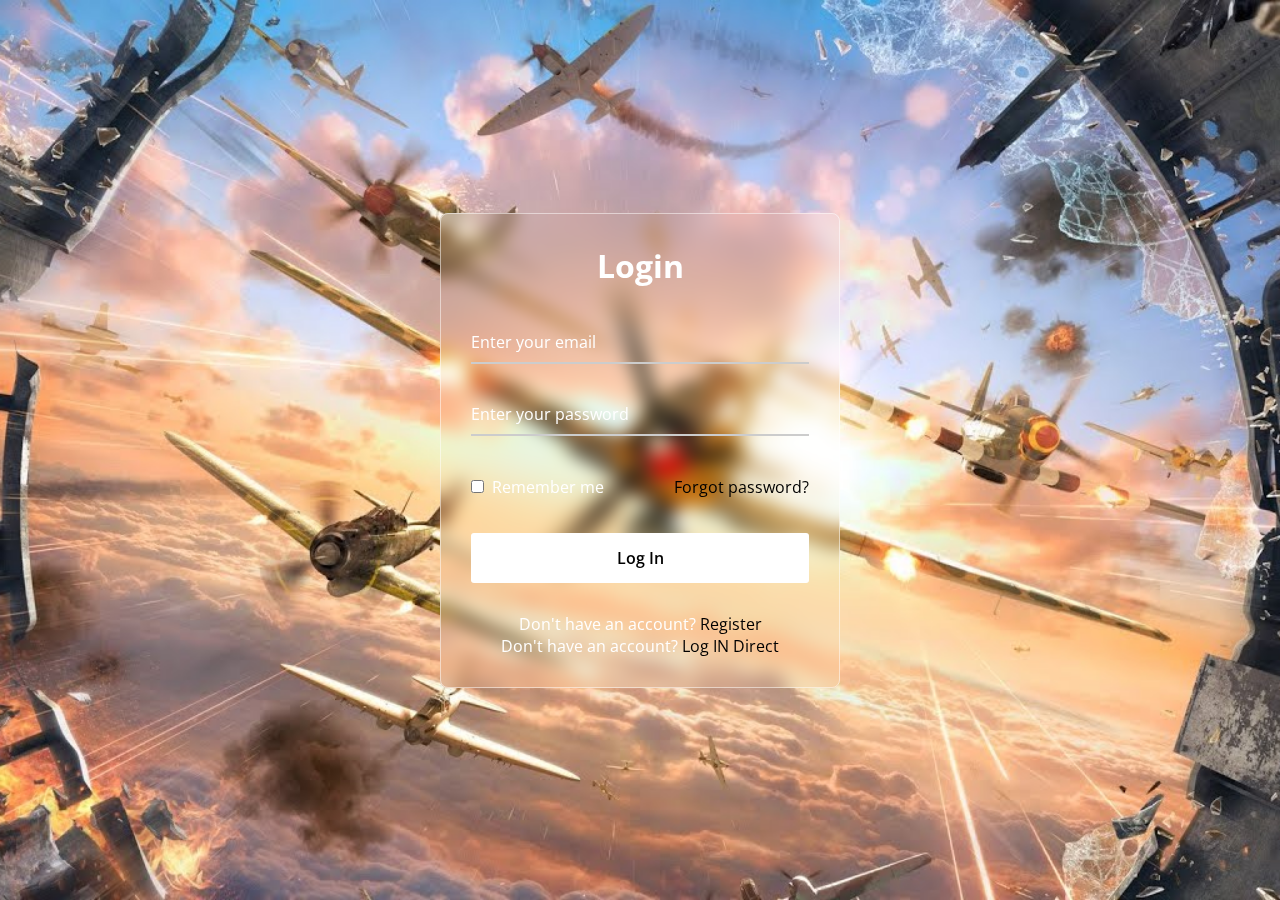
<file: index.html>
<!DOCTYPE html>
<html>
<head>
  <meta charset="UTF-8">
  <meta name="viewport" content="width=device-width, initial-scale=1.0">
  <title> Login Form | RO-me</title>
  <link rel="stylesheet" href="style.css">
</head>
<body>
  <div class="wrapper">
    <form action="#">
      <h2>Login</h2>
        <div class="input-field">
        <input type="text" required>
        <label>Enter your email</label>
      </div>
      <div class="input-field">
        <input type="password" required>
        <label>Enter your password</label>
      </div>
      <div class="forget">
        <label for="remember">
          <input type="checkbox" id="remember">
          <p>Remember me</p>
        </label>
        <a href="#">Forgot password?</a>
      </div>
      <a href="HOME/index.html" class="login">
      Log In </a>
      <div class="register">
        <p>Don't have an account? <a href="HOME/index.html">Register</a></p>
        <p>Don't have an account? <a href="HOME/index.html">Log IN Direct</a></p>
      </div>
    </form>
  </div>
</body>
</html>
</file>
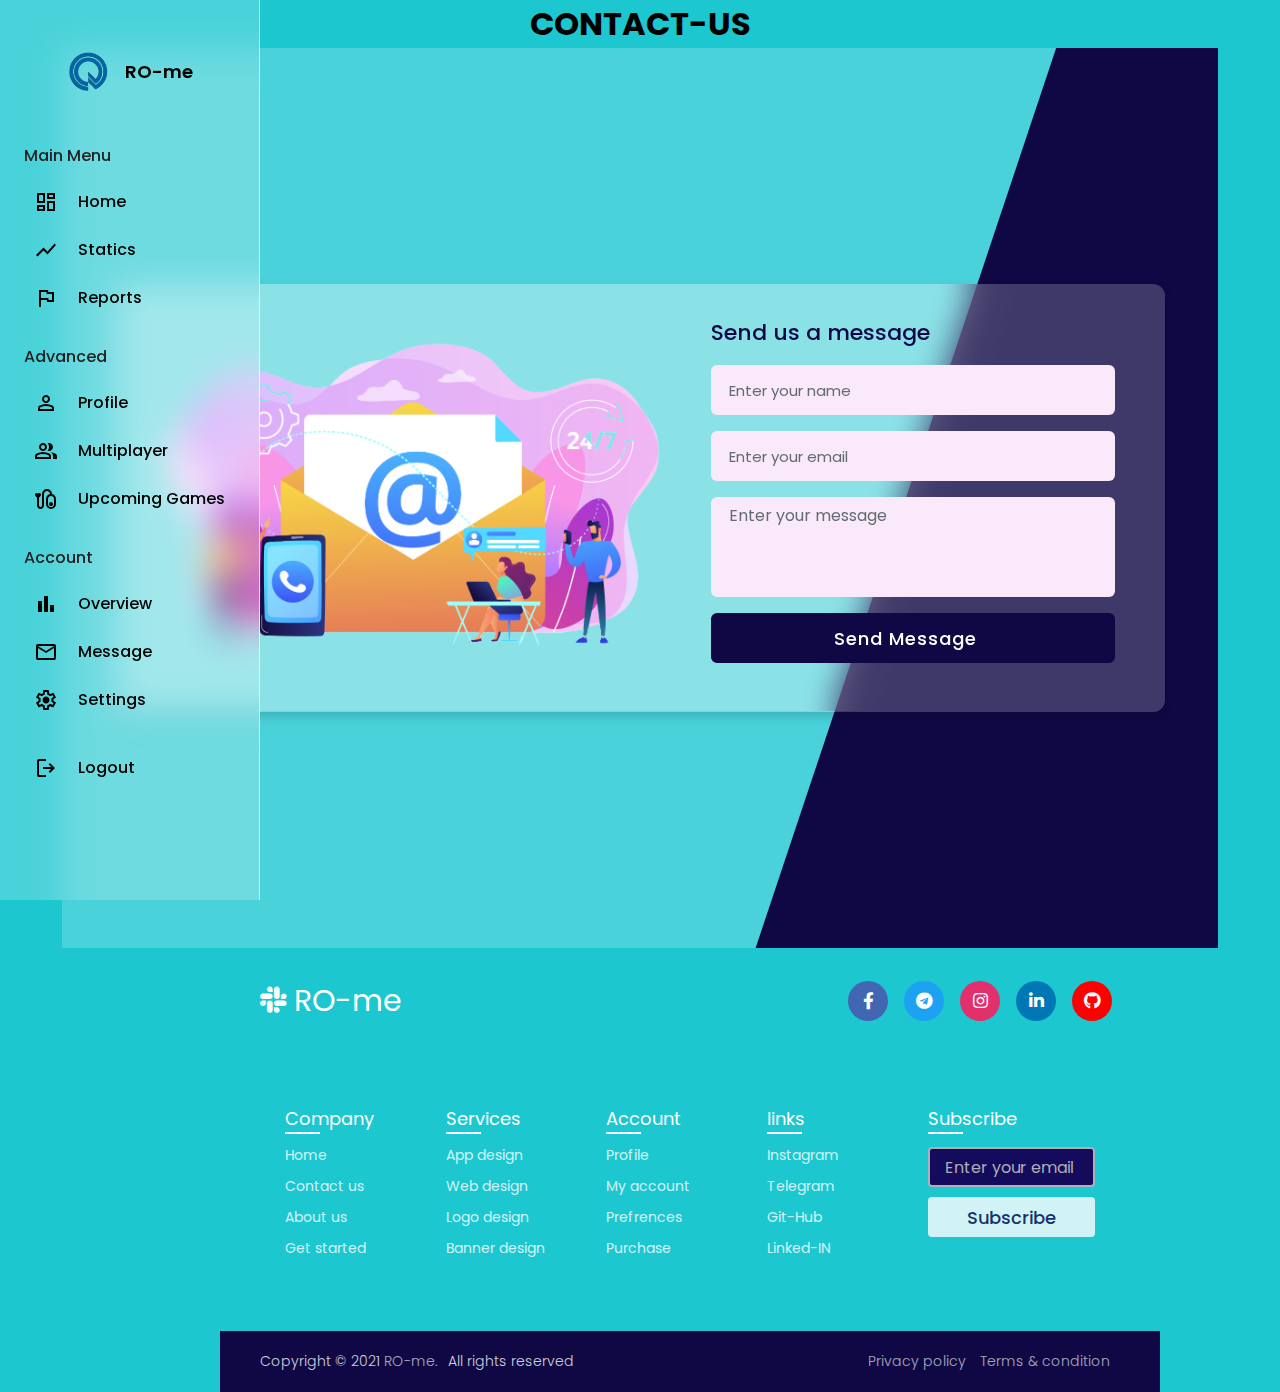
<file: contact-us/contact.html>
<!DOCTYPE html>

<html lang="en">
  <head>
    <meta charset="UTF-8">
    <meta name="viewport" content="width=device-width, initial-scale=1.0">
    <title>contact-us</title>
    <!-- Linking Google font link for icons -->
    <link rel="stylesheet" href="https://fonts.googleapis.com/css2?family=Material+Symbols+Outlined:opsz,wght,FILL,GRAD@20..48,100..700,0..1,-50..200">
    <link rel="stylesheet" href="/HOME/style.css">
    <link rel="stylesheet" href="contact.css">
 
    <!-- Fontawesome CDN Link -->
    <link rel="stylesheet" href="https://cdnjs.cloudflare.com/ajax/libs/font-awesome/5.15.2/css/all.min.css"/>
    
  </head>
  <body>
    <aside class="sidebar">
      <div class="logo">
        <div class="logo">
          <img src="/HOME/images/logo.png" alt="logo">
          <h2>RO-me</h2>
        </div>
        </div>
      <ul class="links">
        <h4>Main Menu</h4>
        <li>
          <span class="material-symbols-outlined">dashboard</span>
          <a href="/HOME/index.html">Home</a>
        </li>
        <li>
          <span class="material-symbols-outlined">show_chart</span>
          <a href="#">Statics</a>
        </li>
        <li>
          <span class="material-symbols-outlined">flag</span>
          <a href="/contact-us/contact.html">Reports</a>
        </li>
        <hr>
        <h4>Advanced</h4>
        <li>
          <span class="material-symbols-outlined">person</span>
          <a href="/player/player.html">Profile</a>
        </li>
        <li>
          <span class="material-symbols-outlined">group</span>
          <a href="/HOME/multiplayer.html">Multiplayer</a>
        </li>
        
        <li>
          <span class="material-symbols-outlined">pacemaker</span>
          <a href="/Image Slider/update.html">Upcoming Games</a>
        </li>
       
        <hr>
        <h4>Account</h4>
        <li>
          <span class="material-symbols-outlined">bar_chart</span>
          <a href="#">Overview</a>
        </li>
        <li>
          <span class="material-symbols-outlined">mail</span>
          <a href="/contact-us/contact.html">Message</a>
        </li>
        <li>
          <span class="material-symbols-outlined">settings</span>
          <a href="#">Settings</a>
        </li>
        <li class="logout-link">
          <span class="material-symbols-outlined">logout</span>
          <a href="/index.html">Logout</a>
        </li>
      </ul>
    </aside>
    <!-- ===================================================== -->
    
  
      <h1>CONTACT-US </h1>
      
    <!-- ====================================================== -->
    <div class="contact">
      <div class="container1">
        <div class="content1">
          <div class="image-box">
            <img src="contact.png" alt="" />
          </div>
          <form action="#">
            <div class="topic">Send us a message</div>
            <div class="input-box">
              <input type="text" required />
              <label>Enter your name</label>
            </div>
            <div class="input-box">
              <input type="text" required />
              <label>Enter your email</label>
            </div>
            <div class="message-box">
              <textarea></textarea>
              <label>Enter your message</label>
            </div>
            <div class="input-box">
              <input type="submit" value="Send Message" />
            </div>
          </form>
        </div>
      </div>
    </div>
    <!-- +====================================================== -->


    <footer>
      <div class="content">
        <div class="top">
          <div class="logo-details">
            <i class="fab fa-slack"></i>
            <span class="logo_name">RO-me</span>
          </div>
          <div class="media-icons">
           <a href="https://www.facebook.com/"><i class="fab fa-facebook-f"></i></a>
           <a href="https://t.me/+q9ohlGvkJac5YThl"><i class="fab fa-telegram"></i></a>
           <a href="https://instagram.com/anshika_gupta6226?igshid=MzMyNGUyNmU2YQ=="><i class="fab fa-instagram"></i></a>
           <a href="https://www.linkedin.com/in/anshika-gupta-a9164323b?utm_source=share&utm_campaign=share_via&utm_content=profile&utm_medium=android_app"><i class="fab fa-linkedin-in"></i></a>
           <a href="https://github.com/AnshikaGupta34"><i class="fab fa-github"></i></a>
          </div>
        </div>
        <div class="link-boxes">
          <ul class="box">
            <li class="link_name">Company</li>
            <li><a href="/HOME/index.html">Home</a></li>
            <li><a href="/contact-us/contact.html">Contact us</a></li>
            <li><a href="/Image Slider/update.html">About us</a></li>
            <li><a href="/index.html">Get started</a></li>
          </ul>
          <ul class="box">
            <li class="link_name">Services</li>
            <li><a href="#">App design</a></li>
            <li><a href="#">Web design</a></li>
            <li><a href="#">Logo design</a></li>
            <li><a href="#">Banner design</a></li>
          </ul>
          <ul class="box">
            <li class="link_name">Account</li>
            <li><a href="/player/player.html">Profile</a></li>
            <li><a href="/player/player.html">My account</a></li>
            <li><a href="#">Prefrences</a></li>
            <li><a href="/HOME/index.html">Purchase</a></li>
          </ul>
          <ul class="box">
            <li class="link_name">links</li>
            <li><a href="https://instagram.com/anshika_gupta6226?igshid=MzMyNGUyNmU2YQ==">Instagram</a></li>
            <li><a href="https://t.me/+q9ohlGvkJac5YThl">Telegram</a></li>
            <li><a href="https://github.com/AnshikaGupta34">Git-Hub</a></li>
            <li><a href="https://www.linkedin.com/in/anshika-gupta-a9164323b?utm_source=share&utm_campaign=share_via&utm_content=profile&utm_medium=android_app">Linked-IN</a></li>
          </ul>
          <ul class="box input-box">
            <li class="link_name">Subscribe</li>
            <li><input type="text" placeholder="Enter your email"></li>
            <li><input type="button" value="Subscribe"></li>
          </ul>
        </div>
      </div>
      <div class="bottom-details">
        <div class="bottom_text">
          <span class="copyright_text">Copyright &#169; 2021 <a href="/HOME/index.html">RO-me.</a>All rights reserved</span>
          <span class="policy_terms">
            <a href="https://en.wikipedia.org/wiki/Privacy_policy">Privacy policy</a>
            <a href="https://en.wikipedia.org/wiki/Privacy_policy">Terms & condition</a>
          </span>
        </div>
      </div>
    </footer>

    
  </body>
  
</html>
</file>
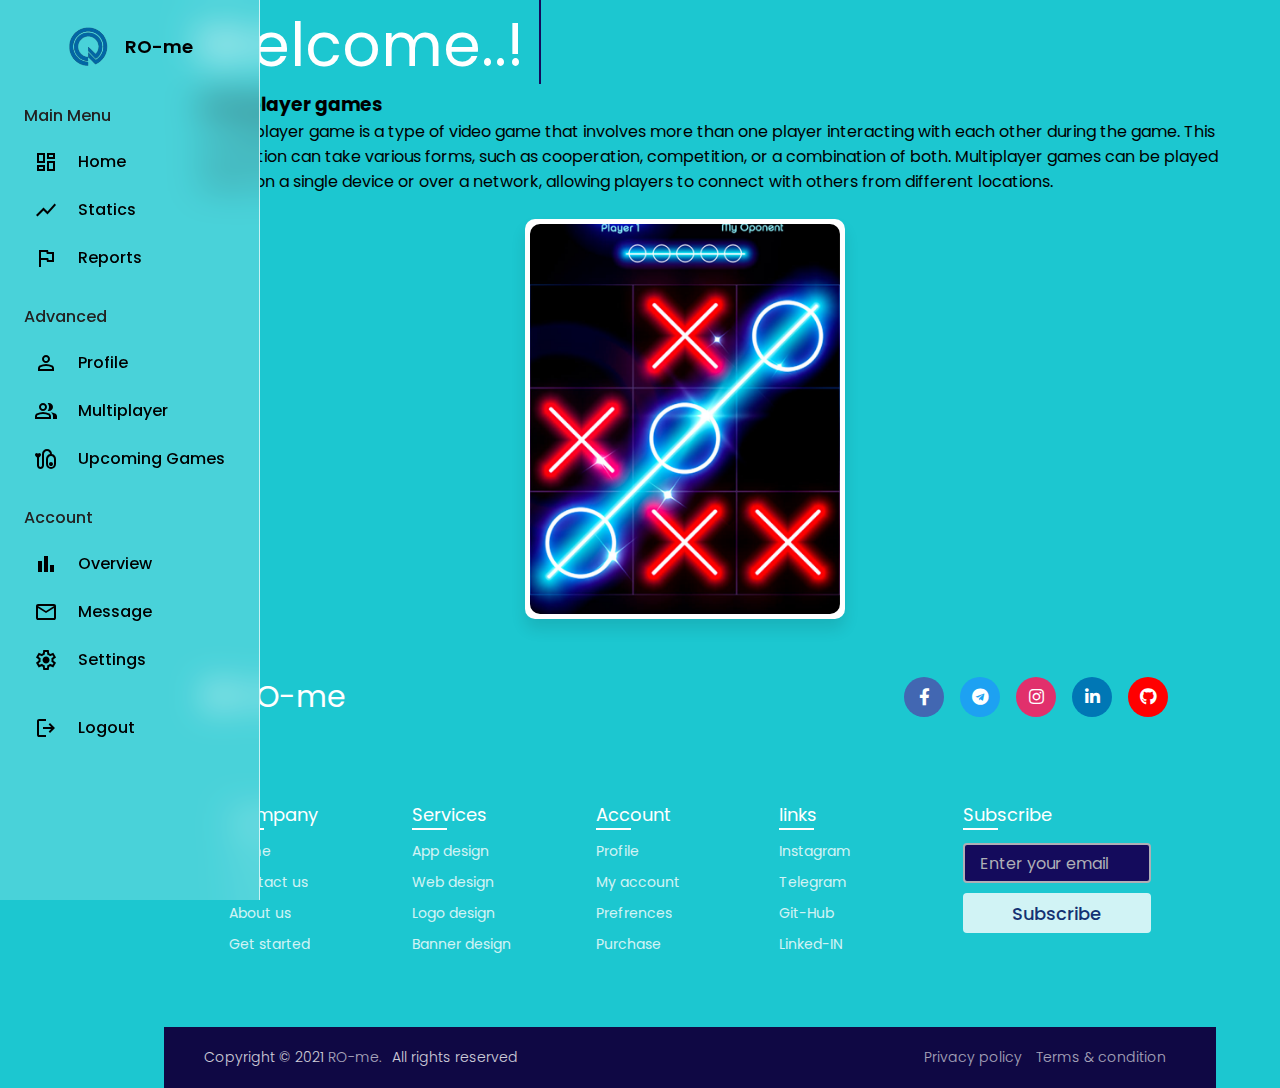
<file: HOME/multiplayer.html>
<!DOCTYPE html>

<html lang="en">
  <head>
    <meta charset="UTF-8">
    <meta name="viewport" content="width=device-width, initial-scale=1.0">
    <title>Multiplayer</title>
    <!-- Linking Google font link for icons -->
    <link rel="stylesheet" href="https://fonts.googleapis.com/css2?family=Material+Symbols+Outlined:opsz,wght,FILL,GRAD@20..48,100..700,0..1,-50..200">
    <link rel="stylesheet" href="/HOME/style.css">
 
    <!-- Fontawesome CDN Link -->
    <link rel="stylesheet" href="https://cdnjs.cloudflare.com/ajax/libs/font-awesome/5.15.2/css/all.min.css"/>
    
  </head>
  <body>
    <aside class="sidebar">
      <div class="logo">
        <img src="images/logo.png" alt="logo">
        <h2>RO-me</h2>
      </div>
      <ul class="links">
        <h4>Main Menu</h4>
        <li>
          <span class="material-symbols-outlined">dashboard</span>
          <a href="/HOME/index.html">Home</a>
        </li>
        <li>
          <span class="material-symbols-outlined">show_chart</span>
          <a href="#">Statics</a>
        </li>
        <li>
          <span class="material-symbols-outlined">flag</span>
          <a href="/contact-us/contact.html">Reports</a>
        </li>
        <hr>
        <h4>Advanced</h4>
        <li>
          <span class="material-symbols-outlined">person</span>
          <a href="#">Profile</a>
        </li>
        <li>
          <span class="material-symbols-outlined">group</span>
          <a href="#">Multiplayer</a>
        </li>
     
        <li>
          <span class="material-symbols-outlined">pacemaker</span>
          <a href="/Image Slider/update.html">Upcoming Games</a>
        </li>
        
        <hr>
        <h4>Account</h4>
        <li>
          <span class="material-symbols-outlined">bar_chart</span>
          <a href="#">Overview</a>
        </li>
        <li>
          <span class="material-symbols-outlined">mail</span>
          <a href="/contact-us/contact.html">Message</a>
        </li>
        <li>
          <span class="material-symbols-outlined">settings</span>
          <a href="#">Settings</a>
        </li>
        <li class="logout-link">
          <span class="material-symbols-outlined">logout</span>
          <a href="/index.html">Logout</a>
        </li>
      </ul>
    </aside>
    <!-- ===================================================== -->
    
    <div id="textbody">
      <div class="wrapper2">
        <div class="static-txt">Welcome..!</div>
        <ul class="dynamic-txts">
          <li><span>let's play...</span></li>
          <li><span>let's enjoy...</span></li>
          <li><span>let's rock and roll...</span></li>
          <li><span>let's hurrah..!!!</span></li>
        </ul>
      </div>
    </div>  
    <div class="intro">
     
      <h3>Multiplayer games</h3>
      <p>
        A multiplayer game is a type of video game that involves more than one player interacting with each other during the game. This interaction can take various forms, such as cooperation, competition, or a combination of both. Multiplayer games can be played locally on a single device or over a network, allowing players to connect with others from different locations.</p>
    </div>
    <!-- ====================================================== -->
    <div class="game-container">
      <div class="box">
      <div class="wrapper">
        <div class="card front-face">
           <img src="/img/TIK TAK.jpg">
        </div>
        <div class="card back-face">
           <img src="/img/TIK TAK.jpg">
           <div class="info">
              <div class="title">
                Tic-Tac-Toe
              </div>
              <p>
               X vs O, grid challenge, <br>strategic moves, <br>classic gameplay.
              </p>
           </div>
           <ul>
             <!-- HTML !-->
             <a class="none" href="#">
            <button class="button-33" role="button" >Start Game </button></a>
           </ul>
        </div>
     </div>
    </div>

     


  </div>

  <footer>
    <div class="content">
      <div class="top">
        <div class="logo-details">
          <i class="fab fa-slack"></i>
          <span class="logo_name">RO-me</span>
        </div>
        <div class="media-icons">
         <a href="https://www.facebook.com/"><i class="fab fa-facebook-f"></i></a>
         <a href="https://t.me/+q9ohlGvkJac5YThl"><i class="fab fa-telegram"></i></a>
         <a href="https://instagram.com/anshika_gupta6226?igshid=MzMyNGUyNmU2YQ=="><i class="fab fa-instagram"></i></a>
         <a href="https://www.linkedin.com/in/anshika-gupta-a9164323b?utm_source=share&utm_campaign=share_via&utm_content=profile&utm_medium=android_app"><i class="fab fa-linkedin-in"></i></a>
         <a href="https://github.com/AnshikaGupta34"><i class="fab fa-github"></i></a>
        </div>
      </div>
      <div class="link-boxes">
        <ul class="box">
          <li class="link_name">Company</li>
          <li><a href="/HOME/index.html">Home</a></li>
          <li><a href="/contact-us/contact.html">Contact us</a></li>
          <li><a href="/Image Slider/update.html">About us</a></li>
          <li><a href="/index.html">Get started</a></li>
        </ul>
        <ul class="box">
          <li class="link_name">Services</li>
          <li><a href="#">App design</a></li>
          <li><a href="#">Web design</a></li>
          <li><a href="#">Logo design</a></li>
          <li><a href="#">Banner design</a></li>
        </ul>
        <ul class="box">
          <li class="link_name">Account</li>
          <li><a href="/player/player.html">Profile</a></li>
          <li><a href="/player/player.html">My account</a></li>
          <li><a href="#">Prefrences</a></li>
          <li><a href="/HOME/index.html">Purchase</a></li>
        </ul>
        <ul class="box">
          <li class="link_name">links</li>
          <li><a href="https://instagram.com/anshika_gupta6226?igshid=MzMyNGUyNmU2YQ==">Instagram</a></li>
          <li><a href="https://t.me/+q9ohlGvkJac5YThl">Telegram</a></li>
          <li><a href="https://github.com/AnshikaGupta34">Git-Hub</a></li>
          <li><a href="https://www.linkedin.com/in/anshika-gupta-a9164323b?utm_source=share&utm_campaign=share_via&utm_content=profile&utm_medium=android_app">Linked-IN</a></li>
        </ul>
        <ul class="box input-box">
          <li class="link_name">Subscribe</li>
          <li><input type="text" placeholder="Enter your email"></li>
          <li><input type="button" value="Subscribe"></li>
        </ul>
      </div>
    </div>
    <div class="bottom-details">
      <div class="bottom_text">
        <span class="copyright_text">Copyright &#169; 2021 <a href="/HOME/index.html">RO-me.</a>All rights reserved</span>
        <span class="policy_terms">
          <a href="https://en.wikipedia.org/wiki/Privacy_policy">Privacy policy</a>
          <a href="https://en.wikipedia.org/wiki/Privacy_policy">Terms & condition</a>
        </span>
      </div>
    </div>
  </footer>

    
  </body>
  
</html>
</file>
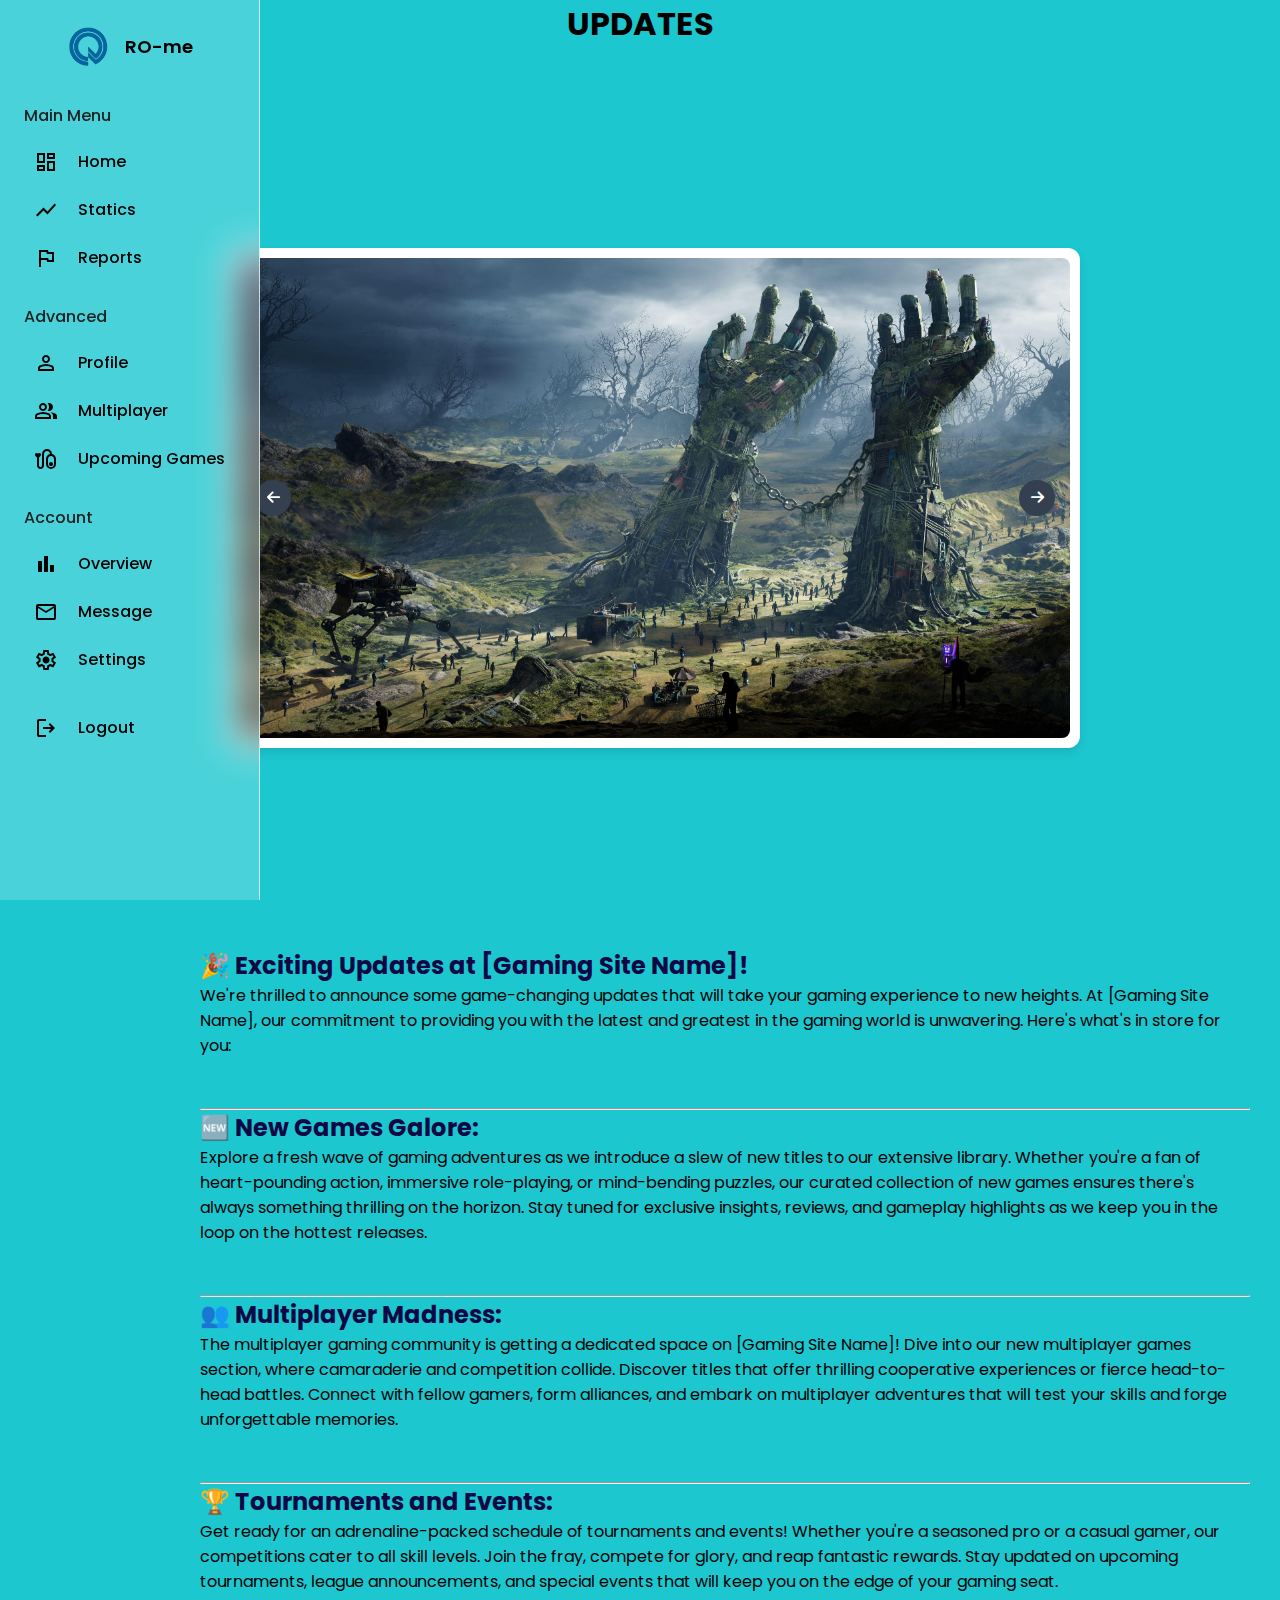
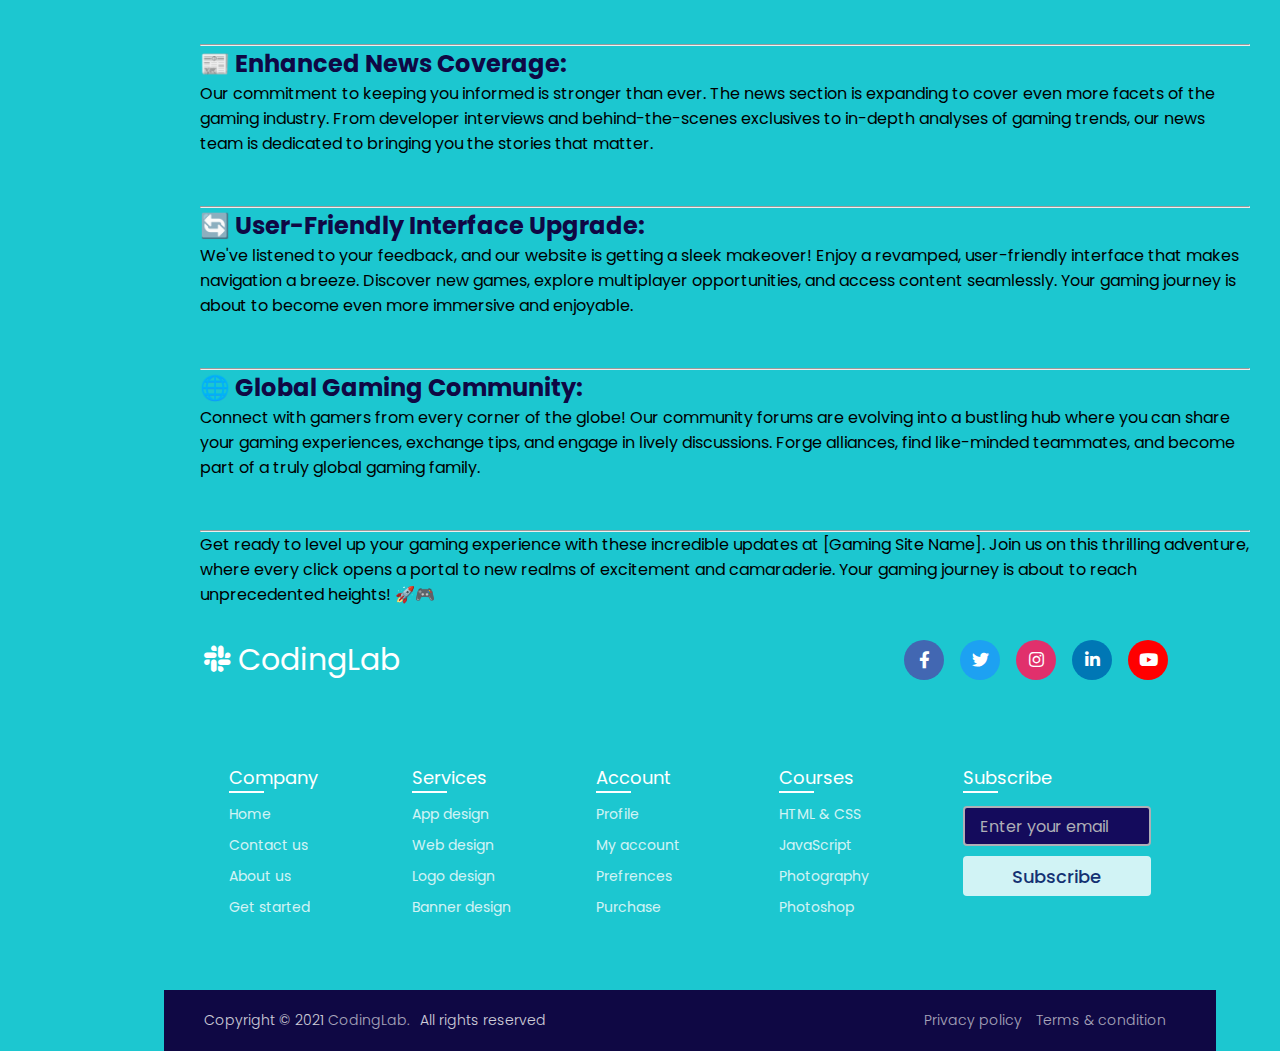
<file: Image Slider/update.html>
<!DOCTYPE html>

<html lang="en">
  <head>
    <meta charset="UTF-8">
    <meta name="viewport" content="width=device-width, initial-scale=1.0">
    <title>Upcoming-games</title>
    <!-- Linking Google font link for icons -->
    <link rel="stylesheet" href="https://fonts.googleapis.com/css2?family=Material+Symbols+Outlined:opsz,wght,FILL,GRAD@20..48,100..700,0..1,-50..200">
    <link rel="stylesheet" href="/HOME/style.css">
    <link rel="stylesheet" href="/Image Slider/update.css">
    <script src="script.js" defer></script>
 
    <!-- Fontawesome CDN Link -->
    <link rel="stylesheet" href="https://cdnjs.cloudflare.com/ajax/libs/font-awesome/6.2.1/css/all.min.css" />
    <link rel="stylesheet" href="https://cdnjs.cloudflare.com/ajax/libs/font-awesome/5.15.2/css/all.min.css"/>
    
  </head>
  <body>
    <aside class="sidebar">
      <div class="logo">
        <img src="/HOME/images/logo.png" alt="logo">
        <h2>RO-me</h2>
      </div>
      <ul class="links">
        <h4>Main Menu</h4>
        <li>
          <span class="material-symbols-outlined">dashboard</span>
          <a href="/HOME/index.html">Home</a>
        </li>
        <li>
          <span class="material-symbols-outlined">show_chart</span>
          <a href="#">Statics</a>
        </li>
        <li>
          <span class="material-symbols-outlined">flag</span>
          <a href="/contact-us/contact.html">Reports</a>
        </li>
        <hr>
        <h4>Advanced</h4>
        <li>
          <span class="material-symbols-outlined">person</span>
          <a href="/player/player.html">Profile</a>
        </li>
        <li>
          <span class="material-symbols-outlined">group</span>
          <a href="/HOME/multiplayer.html">Multiplayer</a>
        </li>
       
        <li>
          <span class="material-symbols-outlined">pacemaker</span>
          <a href="/Image Slider/update.html">Upcoming Games</a>
        </li>
       
        <hr>
        <h4>Account</h4>
        <li>
          <span class="material-symbols-outlined">bar_chart</span>
          <a href="#">Overview</a>
        </li>
        <li>
          <span class="material-symbols-outlined">mail</span>
          <a href="/contact-us/contact.html">Message</a>
        </li>
        <li>
          <span class="material-symbols-outlined">settings</span>
          <a href="#">Settings</a>
        </li>
        <li class="logout-link">
          <span class="material-symbols-outlined">logout</span>
          <a href="/index.html">Logout</a>
        </li>
      </ul>
    </aside>
    <!-- ===================================================== -->
    
  
      <h1>UPDATES</h1>
      
    <!-- ====================================================== -->
    <div class="img1">
      <div class="imgslide">
      <section class="wrapper">
        <i class="fa-solid fa-arrow-left button" id="prev"></i>
        <div class="image-container">
          <div class="carousel">
            <img src="images/image1.jpg" alt="" />
            <img src="images/image2.jpg" alt="" />
            <img src="images/image3.jpg" alt="" />
            <img src="images/image4.jpg" alt="" />
          </div>
          <i class="fa-solid fa-arrow-right button" id="next"></i>
        </div>
      </section>
    </div>
  </div>
    <!-- +====================================================== -->
<div class="update-txt">
  <H2 class="intro-word">🎉 Exciting Updates at [Gaming Site Name]!</H2><p>

We're thrilled to announce some game-changing updates that will take your gaming experience to new heights. At [Gaming Site Name], our commitment to providing you with the latest and greatest in the gaming world is unwavering. Here's what's in store for you:
</p><BR><BR><hr>
 <H2 class="intro-word">🆕 New Games Galore:</H2><p>
Explore a fresh wave of gaming adventures as we introduce a slew of new titles to our extensive library. Whether you're a fan of heart-pounding action, immersive role-playing, or mind-bending puzzles, our curated collection of new games ensures there's always something thrilling on the horizon. Stay tuned for exclusive insights, reviews, and gameplay highlights as we keep you in the loop on the hottest releases.
</p><BR><BR><hr>
 <H2 class="intro-word">👥 Multiplayer Madness:</H2><p>
The multiplayer gaming community is getting a dedicated space on [Gaming Site Name]! Dive into our new multiplayer games section, where camaraderie and competition collide. Discover titles that offer thrilling cooperative experiences or fierce head-to-head battles. Connect with fellow gamers, form alliances, and embark on multiplayer adventures that will test your skills and forge unforgettable memories.
</p><BR><BR><hr>
 <H2 class="intro-word">🏆 Tournaments and Events:</H2><p>
Get ready for an adrenaline-packed schedule of tournaments and events! Whether you're a seasoned pro or a casual gamer, our competitions cater to all skill levels. Join the fray, compete for glory, and reap fantastic rewards. Stay updated on upcoming tournaments, league announcements, and special events that will keep you on the edge of your gaming seat.
</p><BR><BR><hr>
 <H2 class="intro-word">📰 Enhanced News Coverage:</H2><p>
Our commitment to keeping you informed is stronger than ever. The news section is expanding to cover even more facets of the gaming industry. From developer interviews and behind-the-scenes exclusives to in-depth analyses of gaming trends, our news team is dedicated to bringing you the stories that matter.
</p><BR><BR><hr>
 <H2 class="intro-word">🔄 User-Friendly Interface Upgrade:</H2><p>
We've listened to your feedback, and our website is getting a sleek makeover! Enjoy a revamped, user-friendly interface that makes navigation a breeze. Discover new games, explore multiplayer opportunities, and access content seamlessly. Your gaming journey is about to become even more immersive and enjoyable.
</p><BR><BR><hr>
 <H2 class="intro-word">🌐 Global Gaming Community:</H2><p>
Connect with gamers from every corner of the globe! Our community forums are evolving into a bustling hub where you can share your gaming experiences, exchange tips, and engage in lively discussions. Forge alliances, find like-minded teammates, and become part of a truly global gaming family.
</p><BR><BR><hr>
Get ready to level up your gaming experience with these incredible updates at [Gaming Site Name]. Join us on this thrilling adventure, where every click opens a portal to new realms of excitement and camaraderie. Your gaming journey is about to reach unprecedented heights! 🚀🎮
</div>

  <footer>
   <div class="content">
     <div class="top">
       <div class="logo-details">
         <i class="fab fa-slack"></i>
         <span class="logo_name">CodingLab</span>
       </div>
       <div class="media-icons">
         <a href="#"><i class="fab fa-facebook-f"></i></a>
         <a href="#"><i class="fab fa-twitter"></i></a>
         <a href="#"><i class="fab fa-instagram"></i></a>
         <a href="#"><i class="fab fa-linkedin-in"></i></a>
         <a href="#"><i class="fab fa-youtube"></i></a>
       </div>
     </div>
     <div class="link-boxes">
       <ul class="box">
         <li class="link_name">Company</li>
         <li><a href="#">Home</a></li>
         <li><a href="#">Contact us</a></li>
         <li><a href="#">About us</a></li>
         <li><a href="#">Get started</a></li>
       </ul>
       <ul class="box">
         <li class="link_name">Services</li>
         <li><a href="#">App design</a></li>
         <li><a href="#">Web design</a></li>
         <li><a href="#">Logo design</a></li>
         <li><a href="#">Banner design</a></li>
       </ul>
       <ul class="box">
         <li class="link_name">Account</li>
         <li><a href="#">Profile</a></li>
         <li><a href="#">My account</a></li>
         <li><a href="#">Prefrences</a></li>
         <li><a href="#">Purchase</a></li>
       </ul>
       <ul class="box">
         <li class="link_name">Courses</li>
         <li><a href="#">HTML & CSS</a></li>
         <li><a href="#">JavaScript</a></li>
         <li><a href="#">Photography</a></li>
         <li><a href="#">Photoshop</a></li>
       </ul>
       <ul class="box input-box">
         <li class="link_name">Subscribe</li>
         <li><input type="text" placeholder="Enter your email"></li>
         <li><input type="button" value="Subscribe"></li>
       </ul>
     </div>
   </div>
   <div class="bottom-details">
     <div class="bottom_text">
       <span class="copyright_text">Copyright &#169; 2021 <a href="/HOME/index.html">CodingLab.</a>All rights reserved</span>
       <span class="policy_terms">
         <a href="https://en.wikipedia.org/wiki/Privacy_policy">Privacy policy</a>
         <a href="https://en.wikipedia.org/wiki/Privacy_policy">Terms & condition</a>
       </span>
     </div>
   </div>
 </footer>

    
  </body>
  
</html>
</file>
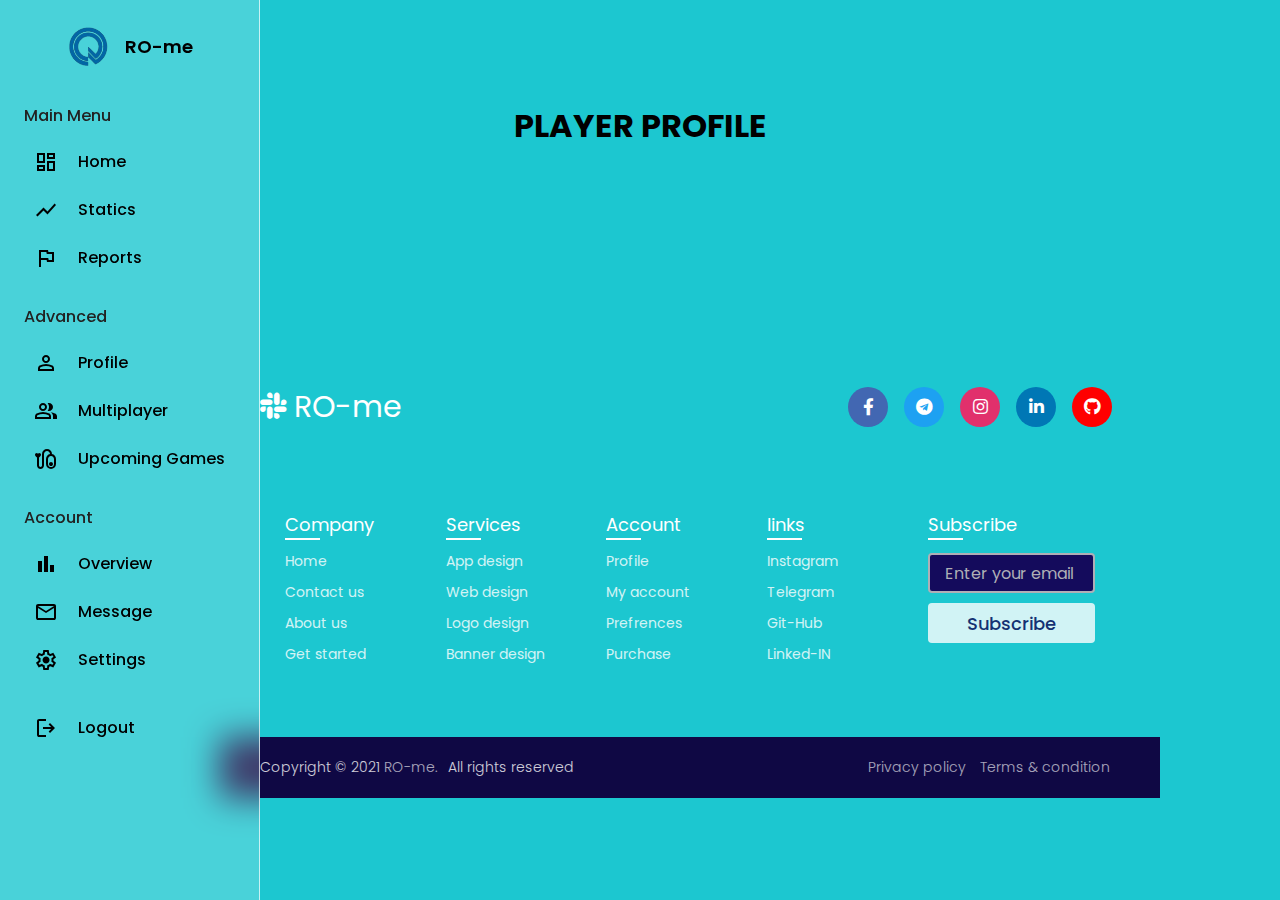
<file: player/player.html>
<!DOCTYPE html>

<html lang="en">
  <head>
    <meta charset="UTF-8">
    <meta name="viewport" content="width=device-width, initial-scale=1.0">
    <title>Multiplayer</title>
    <!-- Linking Google font link for icons -->
    <link rel="stylesheet" href="https://fonts.googleapis.com/css2?family=Material+Symbols+Outlined:opsz,wght,FILL,GRAD@20..48,100..700,0..1,-50..200">
    <link rel="stylesheet" href="/HOME/style.css">
 
    <!-- Fontawesome CDN Link -->
    <link rel="stylesheet" href="https://cdnjs.cloudflare.com/ajax/libs/font-awesome/5.15.2/css/all.min.css"/>
    
  </head>
  <body>
    <aside class="sidebar">
      <div class="logo">
        <img src="/HOME/images/logo.png" alt="logo">
        <h2>RO-me</h2>
      </div>
      <ul class="links">
        <h4>Main Menu</h4>
        <li>
          <span class="material-symbols-outlined">dashboard</span>
          <a href="/HOME/index.html">Home</a>
        </li>
        <li>
          <span class="material-symbols-outlined">show_chart</span>
          <a href="#">Statics</a>
        </li>
        <li>
          <span class="material-symbols-outlined">flag</span>
          <a href="/contact-us/contact.html">Reports</a>
        </li>
        <hr>
        <h4>Advanced</h4>
        <li>
          <span class="material-symbols-outlined">person</span>
          <a href="#">Profile</a>
        </li>
        <li>
          <span class="material-symbols-outlined">group</span>
          <a href="/HOME/multiplayer.html">Multiplayer</a>
        </li>
       
        <li>
          <span class="material-symbols-outlined">pacemaker</span>
          <a href="/contact-us/contact.html">Upcoming Games</a>
        </li>
        
        <hr>
        <h4>Account</h4>
        <li>
          <span class="material-symbols-outlined">bar_chart</span>
          <a href="#">Overview</a>
        </li>
        <li>
          <span class="material-symbols-outlined">mail</span>
          <a href="/contact-us/contact.html">Message</a>
        </li>
        <li>
          <span class="material-symbols-outlined">settings</span>
          <a href="#">Settings</a>
        </li>
        <li class="logout-link">
          <span class="material-symbols-outlined">logout</span>
          <a href="/index.html">Logout</a>
        </li>
      </ul>
    </aside>
    <!-- ===================================================== -->
    
  
      <h1>PLAYER PROFILE</h1>
      
    <!-- ====================================================== -->



    <footer>
      <div class="content">
        <div class="top">
          <div class="logo-details">
            <i class="fab fa-slack"></i>
            <span class="logo_name">RO-me</span>
          </div>
          <div class="media-icons">
           <a href="https://www.facebook.com/"><i class="fab fa-facebook-f"></i></a>
           <a href="https://t.me/+q9ohlGvkJac5YThl"><i class="fab fa-telegram"></i></a>
           <a href="https://instagram.com/anshika_gupta6226?igshid=MzMyNGUyNmU2YQ=="><i class="fab fa-instagram"></i></a>
           <a href="https://www.linkedin.com/in/anshika-gupta-a9164323b?utm_source=share&utm_campaign=share_via&utm_content=profile&utm_medium=android_app"><i class="fab fa-linkedin-in"></i></a>
           <a href="https://github.com/AnshikaGupta34"><i class="fab fa-github"></i></a>
          </div>
        </div>
        <div class="link-boxes">
          <ul class="box">
            <li class="link_name">Company</li>
            <li><a href="/HOME/index.html">Home</a></li>
            <li><a href="/contact-us/contact.html">Contact us</a></li>
            <li><a href="/Image Slider/update.html">About us</a></li>
            <li><a href="/index.html">Get started</a></li>
          </ul>
          <ul class="box">
            <li class="link_name">Services</li>
            <li><a href="#">App design</a></li>
            <li><a href="#">Web design</a></li>
            <li><a href="#">Logo design</a></li>
            <li><a href="#">Banner design</a></li>
          </ul>
          <ul class="box">
            <li class="link_name">Account</li>
            <li><a href="/player/player.html">Profile</a></li>
            <li><a href="/player/player.html">My account</a></li>
            <li><a href="#">Prefrences</a></li>
            <li><a href="/HOME/index.html">Purchase</a></li>
          </ul>
          <ul class="box">
            <li class="link_name">links</li>
            <li><a href="https://instagram.com/anshika_gupta6226?igshid=MzMyNGUyNmU2YQ==">Instagram</a></li>
            <li><a href="https://t.me/+q9ohlGvkJac5YThl">Telegram</a></li>
            <li><a href="https://github.com/AnshikaGupta34">Git-Hub</a></li>
            <li><a href="https://www.linkedin.com/in/anshika-gupta-a9164323b?utm_source=share&utm_campaign=share_via&utm_content=profile&utm_medium=android_app">Linked-IN</a></li>
          </ul>
          <ul class="box input-box">
            <li class="link_name">Subscribe</li>
            <li><input type="text" placeholder="Enter your email"></li>
            <li><input type="button" value="Subscribe"></li>
          </ul>
        </div>
      </div>
      <div class="bottom-details">
        <div class="bottom_text">
          <span class="copyright_text">Copyright &#169; 2021 <a href="/HOME/index.html">RO-me.</a>All rights reserved</span>
          <span class="policy_terms">
            <a href="https://en.wikipedia.org/wiki/Privacy_policy">Privacy policy</a>
            <a href="https://en.wikipedia.org/wiki/Privacy_policy">Terms & condition</a>
          </span>
        </div>
      </div>
    </footer>

    
  </body>
  
</html>
</file>
<file: style.css>
@import url("https://fonts.googleapis.com/css2?family=Open+Sans:wght@200;300;400;500;600;700&display=swap");
@import url('https://fonts.googleapis.com/css2?family=Poppins:wght@200;300;400;500;600;700&display=swap');


* {
  margin: 0;
  padding: 0;
  box-sizing: border-box;
  font-family: "Open Sans", sans-serif;
}

body {
  display: flex;
  align-items: center;
  justify-content: center;
  min-height: 100vh;
  width: 100%;
  padding: 0 10px;
}

body::before {
  content: "";
  position: absolute;
  width: 100%;
  height: 100%;
  background: url("img/background.jpg"), #000;
  background-position: center;
  background-size: cover;
}

.wrapper {
  width: 400px;
  border-radius: 8px;
  padding: 30px;
  text-align: center;
  border: 1px solid rgba(255, 255, 255, 0.5);
  backdrop-filter: blur(9px);
  -webkit-backdrop-filter: blur(9px);
}

form {
  display: flex;
  flex-direction: column;
}

h2 {
  font-size: 2rem;
  margin-bottom: 20px;
  color: #fff;
}

.input-field {
  position: relative;
  border-bottom: 2px solid #ccc;
  margin: 15px 0;
}

.input-field label {
  position: absolute;
  top: 50%;
  left: 0;
  transform: translateY(-50%);
  color: #fff;
  font-size: 16px;
  pointer-events: none;
  transition: 0.15s ease;
}

.input-field input {
  width: 100%;
  height: 40px;
  background: transparent;
  border: none;
  outline: none;
  font-size: 16px;
  color: #fff;
}

.input-field input:focus~label,
.input-field input:valid~label {
  font-size: 0.8rem;
  top: 10px;
  transform: translateY(-120%);
}

.forget {
  display: flex;
  align-items: center;
  justify-content: space-between;
  margin: 25px 0 35px 0;
  color: #fff;
}

#remember {
  accent-color: #fff;
}

.forget label {
  display: flex;
  align-items: center;
}

.forget label p {
  margin-left: 8px;
}

.wrapper a {
  color: #000;
  text-decoration: none;
}

.wrapper a:hover {
  text-decoration: underline;
}
.login{
  background: #fff;
  color: #000;
  font-weight: 600;
  border: none;
  padding: 12px 20px;
  cursor: pointer;
  border-radius: 3px;
  font-size: 16px;
  border: 2px solid transparent;
  transition: 0.3s ease;
}

.login:hover {
  color:#000;
  border-color: #fff;
  background: rgba(255, 255, 255, 0.15);
}

.register {
  text-align: center;
  margin-top: 30px;
  color: #fff;
}
</file>
<file: HOME/style.css>
/* Importing Google font - Poppins */
@import url("https://fonts.googleapis.com/css2?family=Poppins:wght@400;500;600;700&display=swap");

* {
    margin: 0;
    padding: 0;
    box-sizing: border-box;
    font-family: "Poppins", sans-serif;
}

body {
    height: 100vh;
    width: 100%;
    background-image: url("images/hero-bg.jpg");
    background-position: center;
    background-size: cover;
}

.sidebar {
    position: fixed;
    top: 0;
    left: 0;
    width: 110px;
    height: 100%;
    display: flex;
    align-items: center;
    flex-direction: column;
    background: rgba(255, 255, 255, 0.2);
    backdrop-filter: blur(17px);
    --webkit-backdrop-filter: blur(17px);
    border-right: 1px solid rgba(255, 255, 255, 0.7);
    transition: width 0.3s ease;
    z-index: 90;
}

.sidebar:hover {
    width: 260px;
}

.sidebar .logo {
    color: #000;
    display: flex;
    align-items: center;
    padding: 25px 10px 15px;
}

.logo img {
    width: 43px;
    border-radius: 50%;
}

.logo h2 {
    font-size: 1.15rem;
    font-weight: 600;
    margin-left: 15px;
    display: none;
}

.sidebar:hover .logo h2 {
    display: block;
}

.sidebar .links {
    list-style: none;
    margin-top: 20px;
    overflow-y: auto;
    scrollbar-width: none;
    height: calc(100% - 140px);
}

.sidebar .links::-webkit-scrollbar {
    display: none;
}

.links li {
    display: flex;
    border-radius: 4px;
    align-items: center;
}

.links li:hover {
    cursor: pointer;
    background: #fff;
}

.links h4 {
    color: #222;
    font-weight: 500;
    display: none;
    margin-bottom: 10px;
}

.sidebar:hover .links h4 {
    display: block;
}

.links hr {
    margin: 10px 8px;
    border: 1px solid #4c4c4c;
}

.sidebar:hover .links hr {
    border-color: transparent;
}

.links li span {
    padding: 12px 10px;
}

.links li a {
    padding: 10px;
    color: #000;
    display: none;
    font-weight: 500;
    white-space: nowrap;
    text-decoration: none;
}

.sidebar:hover .links li a {
    display: block;
}

.links .logout-link {
    margin-top: 20px;
}

.intro-word{
  color: #0F0844
}
/* ====================================text css================================================== */
@import url('https://fonts.googleapis.com/css2?family=Poppins:wght@200;300;400;500;600;700&display=swap');
*{
  margin: 0;
  padding: 0;
  box-sizing: border-box;
  font-family: 'Poppins', sans-serif;
}
body{
  display: flex;
  align-items: center;
  justify-content: center;
  min-height: 100vh;
  /* background: #343F4F; */
}
.wrapper2{
  display: flex;
}
.wrapper2 .static-txt{
  color: #fff;
  font-size: 60px;
  font-weight: 400;
}
.wrapper2 .dynamic-txts{
  margin-left: 15px;
  height: 90px;
  line-height: 90px;
  overflow: hidden;
}
.dynamic-txts li{
  list-style: none;
  color: #140B5C;
  font-size: 60px;
  font-weight: 500;
  position: relative;
  top: 0;
  animation: slide 12s steps(4) infinite;
}
@keyframes slide {
  100%{
    top: -360px;
  }
}
.dynamic-txts li span{
  position: relative;
  margin: 5px 0;
  line-height: 90px;
}
.dynamic-txts li span::after{
  content: "";
  position: absolute;
  left: 0;
  height: 100%;
  width: 100%;
  background: #1cc7d0;
  border-left: 2px solid #140B5C;
  animation: typing 3s steps(10) infinite;
}
@keyframes typing {
  40%, 60%{
    left: calc(100% + 30px);
  }
  100%{
    left: 0;
  }
}


/* ==================================CARD css===================================================== */

@import url('https://fonts.googleapis.com/css?family=Poppins:400,500,600,700&display=swap');
*{
  margin: 0;
  padding: 0;
  box-sizing: border-box;
  font-family: 'Poppins', sans-serif;
}
html,body{
  display: grid;
  height: 100%;
  width: 100%;
  place-items: center;
  background: linear-gradient(375deg, #1cc7d0, #1cc7d0);
}
::selection{
  color: #fff;
  background: #1cc7d0;
}
.wrapper{
  height: 400px;
  width: 320px;
  position: relative;
  transform-style: preserve-3d;
 perspective: 1000px;

}
.wrapper .card{
  position: absolute;
  height: 100%;
  width: 100%;
  padding: 5px;
  background: #fff;
  border-radius: 10px;
  transform: translateY(0deg);
  transform-style: preserve-3d;
  backface-visibility: hidden;
  box-shadow: 0px 10px 15px rgba(0,0,0,0.1);
  transition: transform 0.7s cubic-bezier(0.4,0.2,0.2,1);
}
.wrapper:hover > .front-face{
  transform: rotateY(-180deg);
}
.wrapper .card img{
  height: 100%;
  width: 100%;
  object-fit: cover;
  border-radius: 10px;
}
.wrapper .back-face{
  display: flex;
  align-items: center;
  justify-content: space-evenly;
  flex-direction: column;
  transform: rotateY(180deg);
}
.wrapper:hover > .back-face{
  transform: rotateY(0deg);
}
.wrapper .back-face img{
  height: 150px;
  width: 150px;
  padding: 5px;
  border-radius: 50%;
  background: linear-gradient(375deg, #1cc7d0, #2ede98);
}
.wrapper .back-face .info{
  text-align: center;
}
.back-face .info .title{
  font-size: 30px;
  font-weight: 500;
}
.back-face ul{
  display: flex;
}
/* .back-face ul a{
  display: block;
  height: 40px;
  width: 40px;
  color: #fff;
  text-align: center;
  margin: 0 5px;
  line-height: 38px;
  border: 2px solid transparent;
  border-radius: 50%;
  background: linear-gradient(375deg, #1cc7d0, #2ede98);
  transition: all 0.5s ease;
} */
.back-face ul a:hover{
  color: #1cc7d0;
  border-color: #1cc7d0;
  background: linear-gradient(375deg, transparent, transparent);
}

.game-container{
    display: flex;
    flex-wrap: wrap;
    padding-left: 90px;
    
}
.box{
    padding: 25px;
}
/* CSS */
.button-33 {
    background-color: #c2fbd7;
    border-radius: 100px;
    box-shadow: rgba(44, 187, 99, .2) 0 -25px 18px -14px inset,rgba(44, 187, 99, .15) 0 1px 2px,rgba(44, 187, 99, .15) 0 2px 4px,rgba(44, 187, 99, .15) 0 4px 8px,rgba(44, 187, 99, .15) 0 8px 16px,rgba(44, 187, 99, .15) 0 16px 32px;
    color: green;
    cursor: pointer;
    display: inline-block;
    font-family: CerebriSans-Regular,-apple-system,system-ui,Roboto,sans-serif;
    padding: 7px 20px;
    text-align: center;
    text-decoration: none;
    transition: all 250ms;
    border: 0;
    font-size: 16px;
    user-select: none;
    -webkit-user-select: none;
    touch-action: manipulation;
  }
  
  .button-33:hover {
    box-shadow: rgba(44,187,99,.35) 0 -25px 18px -14px inset,rgba(44,187,99,.25) 0 1px 2px,rgba(44,187,99,.25) 0 2px 4px,rgba(44,187,99,.25) 0 4px 8px,rgba(44,187,99,.25) 0 8px 16px,rgba(44,187,99,.25) 0 16px 32px;
    transform: scale(1.05) rotate(-1deg);
  }
  .intro{
    padding-left: 200px;
    padding-right: 30px;
    
  }
  .none{
    text-decoration: none;
    
  }

  #textbody{
    box-sizing: border-box;
    display: flex;
   
  
  }
  /* ====================================footer========================================= */
  /* Google Font CDN Link */
@import url('https://fonts.googleapis.com/css2?family=Poppins:wght@200;300;400;500;600;700&display=swap');


footer{
  /* position: fixed; */
  padding-left: 100px;
  background: #1cc7d0;
  width: 90%;
  bottom: 0;
  left: 0;
}
footer::before{
  content: '';
  position: absolute;
  left: 0;
  top: 100px;
  height: 1px;
  width: 100%;
  /* background: #AFAFB6; */
}
footer .content{
  max-width: 1250px;
  margin: auto;
  padding: 30px 40px 40px 40px;
}
footer .content .top{
  display: flex;
  align-items: center;
  justify-content: space-between;
  margin-bottom: 50px;
}
.content .top .logo-details{
  color: #fff;
  font-size: 30px;
}
.content .top .media-icons{
  display: flex;
}
.content .top .media-icons a{
  height: 40px;
  width: 40px;
  margin: 0 8px;
  border-radius: 50%;
  text-align: center;
  line-height: 40px;
  color: #fff;
  font-size: 17px;
  text-decoration: none;
  transition: all 0.4s ease;
}
.top .media-icons a:nth-child(1){
  background: #4267B2;
}
.top .media-icons a:nth-child(1):hover{
  color: #4267B2;
  background: #fff;
}
.top .media-icons a:nth-child(2){
  background: #1DA1F2;
}
.top .media-icons a:nth-child(2):hover{
  color: #1DA1F2;
  background: #fff;
}
.top .media-icons a:nth-child(3){
  background: #E1306C;
}
.top .media-icons a:nth-child(3):hover{
  color: #E1306C;
  background: #fff;
}
.top .media-icons a:nth-child(4){
  background: #0077B5;
}
.top .media-icons a:nth-child(4):hover{
  color: #0077B5;
  background: #fff;
}
.top .media-icons a:nth-child(5){
  background: #FF0000;
}
.top .media-icons a:nth-child(5):hover{
  color: #FF0000;
  background: #fff;
}
footer .content .link-boxes{
  width: 100%;
  display: flex;
  justify-content: space-between;
}
footer .content .link-boxes .box{
  width: calc(100% / 5 - 10px);
}
.content .link-boxes .box .link_name{
  color: #fff;
  font-size: 18px;
  font-weight: 400;
  margin-bottom: 10px;
  position: relative;
}
.link-boxes .box .link_name::before{
  content: '';
  position: absolute;
  left: 0;
  bottom: -2px;
  height: 2px;
  width: 35px;
  background: #fff;
}
.content .link-boxes .box li{
  margin: 6px 0;
  list-style: none;
}
.content .link-boxes .box li a{
  color: #fff;
  font-size: 14px;
  font-weight: 400;
  text-decoration: none;
  opacity: 0.8;
  transition: all 0.4s ease
}
.content .link-boxes .box li a:hover{
  opacity: 1;
  text-decoration: underline;
}
.content .link-boxes .input-box{
  margin-right: 55px;
}
.link-boxes .input-box input{
  height: 40px;
  width: calc(100% + 55px);
  outline: none;
  border: 2px solid #AFAFB6;
  background: #140B5C;
  border-radius: 4px;
  padding: 0 15px;
  font-size: 15px;
  color: #fff;
  margin-top: 5px;
}
.link-boxes .input-box input::placeholder{
  color: #AFAFB6;
  font-size: 16px;
}
.link-boxes .input-box input[type="button"]{
  background: #fff;
  color: #140B5C;
  border: none;
  font-size: 18px;
  font-weight: 500;
  margin: 4px 0;
  opacity: 0.8;
  cursor: pointer;
  transition: all 0.4s ease;
}
.input-box input[type="button"]:hover{
  opacity: 1;
}
footer .bottom-details{
  width: 100%;
  background: #0F0844;
}
footer .bottom-details .bottom_text{
  max-width: 1250px;
  margin: auto;
  padding: 20px 40px;
  display: flex;
  justify-content: space-between;
}
.bottom-details .bottom_text span,
.bottom-details .bottom_text a{
  font-size: 14px;
  font-weight: 300;
  color: #fff;
  opacity: 0.8;
  text-decoration: none;
}
.bottom-details .bottom_text a:hover{
  opacity: 1;
  text-decoration: underline;
}
.bottom-details .bottom_text a{
  margin-right: 10px;
}
@media (max-width: 900px) {
  footer .content .link-boxes{
    flex-wrap: wrap;
  }
  footer .content .link-boxes .input-box{
    width: 40%;
    margin-top: 10px;
  }
}
@media (max-width: 700px){
  footer{
    position: relative;
  }
  .content .top .logo-details{
    font-size: 26px;
  }
  .content .top .media-icons a{
    height: 35px;
    width: 35px;
    font-size: 14px;
    line-height: 35px;
  }
  footer .content .link-boxes .box{
    width: calc(100% / 3 - 10px);
  }
  footer .content .link-boxes .input-box{
    width: 60%;
  }
  .bottom-details .bottom_text span,
  .bottom-details .bottom_text a{
    font-size: 12px;
  }
}
@media (max-width: 520px){
  footer::before{
    top: 145px;
  }
  footer .content .top{
    flex-direction: column;
  }
  .content .top .media-icons{
    margin-top: 16px;
  }
  footer .content .link-boxes .box{
    width: calc(100% / 2 - 10px);
  }
  footer .content .link-boxes .input-box{
    width: 100%;
  }
}
</file>
<file: contact-us/contact.css>
@import url("https://fonts.googleapis.com/css2?family=Poppins:wght@200;300;400;500;600;700&display=swap");

.contact {
  height: 100vh;
  width: 100%;
  display: flex;
  align-items: center;
  justify-content: center;
  background: rgba(255, 255, 255, 0.2);
    backdrop-filter: blur(17px);
  position: relative;
}
.contact::before {
  content: "";
  position: absolute;
  height: 100%;
  width: 100%;
  left: 0;
  top: 0;
  background: #0F0844;
  clip-path: polygon(86% 0, 100% 0, 100% 100%, 60% 100%);
}
.container1 {
  z-index: 12;
  max-width: 1050px;
  width: 100%;
  background: rgba(255, 255, 255, 0.2);
    backdrop-filter: blur(17px);
  border-radius: 12px;
  margin: 0 20px;
  box-shadow: 0 5px 10px rgba(0, 0, 0, 0.15);
}
.container1 .content1 {
  display: flex;
  align-items: center;
  justify-content: space-between;
  padding: 25px 20px;
}
.content1 .image-box {
  max-width: 55%;
}
.content1 .image-box img {
  width: 100%;
}
.content1 .topic {
  font-size: 22px;
  font-weight: 500;
  color: #0F0844;
}
.content1 form {
  width: 40%;
  margin-right: 30px;
}
.content1 .input-box {
  height: 50px;
  width: 100%;
  margin: 16px 0;
  position: relative;
}
.content1 .input-box input {
  position: absolute;
  height: 100%;
  width: 100%;
  border-radius: 6px;
  font-size: 16px;
  outline: none;
  padding: 0 16px;
  background: #fae9fb;
  border: 2px solid transparent;
  transition: all 0.3s ease;
}
.content1 .input-box input:focus,
.content1 .input-box input:valid {
  border-color: #0F0844;
  background-color: #fff;
}
.content1 .input-box label {
  position: absolute;
  left: 18px;
  top: 50%;
  color: #636c72;
  font-size: 15px;
  pointer-events: none;
  transform: translateY(-50%);
  transition: all 0.3s ease;
}
.content1 .input-box input:focus ~ label,
.content1 .input-box input:valid ~ label {
  top: 0;
  left: 12px;
  display: 14px;
  color: #0F0844;
  background: #fff;
}
.content1 .message-box {
  min-height: 100px;
  position: relative;
}
.content1 .message-box textarea {
  position: absolute;
  height: 100%;
  width: 100%;
  resize: none;
  background: #fae9fb;
  border: 2px solid transparent;
  border-radius: 6px;
  outline: none;
  padding: 5px 16px;
  transition: all 0.3s ease;
}
.content1 .message-box textarea:focus {
  border-color: #0F0844;
  background-color: #fff;
}
.content1 .message-box label {
  position: absolute;
  font-size: 16px;
  color: #636c72;
  left: 18px;
  top: 6px;
  pointer-events: none;
  transition: all 0.3s ease;
}
.content1 .message-box textarea:focus ~ label {
  left: 12px;
  top: -10px;
  color: #0F0844;
  font-size: 14px;
  background: #fff;
}
.content1 .input-box input[type="submit"] {
  color: #fff;
  background: #0F0844;
  padding-left: 0;
  font-size: 18px;
  font-weight: 500;
  cursor: pointer;
  letter-spacing: 1px;
  transition: all 0.3s ease;
}
.content1 .input-box input[type="submit"]:hover {
  background-color: #0F0844;
}
@media (max-width: 1000px) {
  .content1 .image-box {
    max-width: 70%;
  }
  .content1 {
    padding: 10px 0;
  }
}
@media (max-width: 900px) {
  .content1 .image-box {
    display: none;
  }
  .content1 form {
    width: 100%;
    margin-left: 30px;
  }
}
</file>
<file: Image Slider/update.css>
.img1 {
  min-height: 100vh;
  display: flex;
  align-items: center;
  justify-content: center;
  display: flex;
}
.imgslide{
  padding-left:90px;
  display: flex;
  width: 1000px;
  height: 500px;

  align-items: center;
}
.wrapper {
  display: flex;
  max-width: 850px;
  width: 100%;
  height: 500px;
  background: #fff;
  align-items: center;
  justify-content: center;
  position: relative;
  border-radius: 12px;
  box-shadow: 0 5px 10px rgba(0, 0, 0, 0.1);
}
.wrapper i.button {
  position: absolute;
  top: 50%;
  transform: translateY(-50%);
  height: 36px;
  width: 36px;
  background-color: #343f4f;
  border-radius: 50%;
  text-align: center;
  line-height: 36px;
  color: #fff;
  font-size: 15px;
  transition: all 0.3s linear;
  z-index: 100;
  cursor: pointer;
}
i.button:active {
  transform: scale(0.94) translateY(-50%);
}
i#prev {
  left: 25px;
}
i#next {
  right: 25px;
}
.image-container {
  height: 500px;
  max-width: 900px;
  width: 100%;
  overflow: hidden;
}
.image-container .carousel {
  display: flex;
  height: 100%;
  width: 100%;
  transition: all 0.4s ease;
}
.carousel img {
  height: 100%;
  width: 100%;
  border-radius: 18px;
  border: 10px solid #fff;
  object-fit: cover;
}
.update-txt{
  padding-left: 200px;
  padding-right: 30px;
}
</file>
